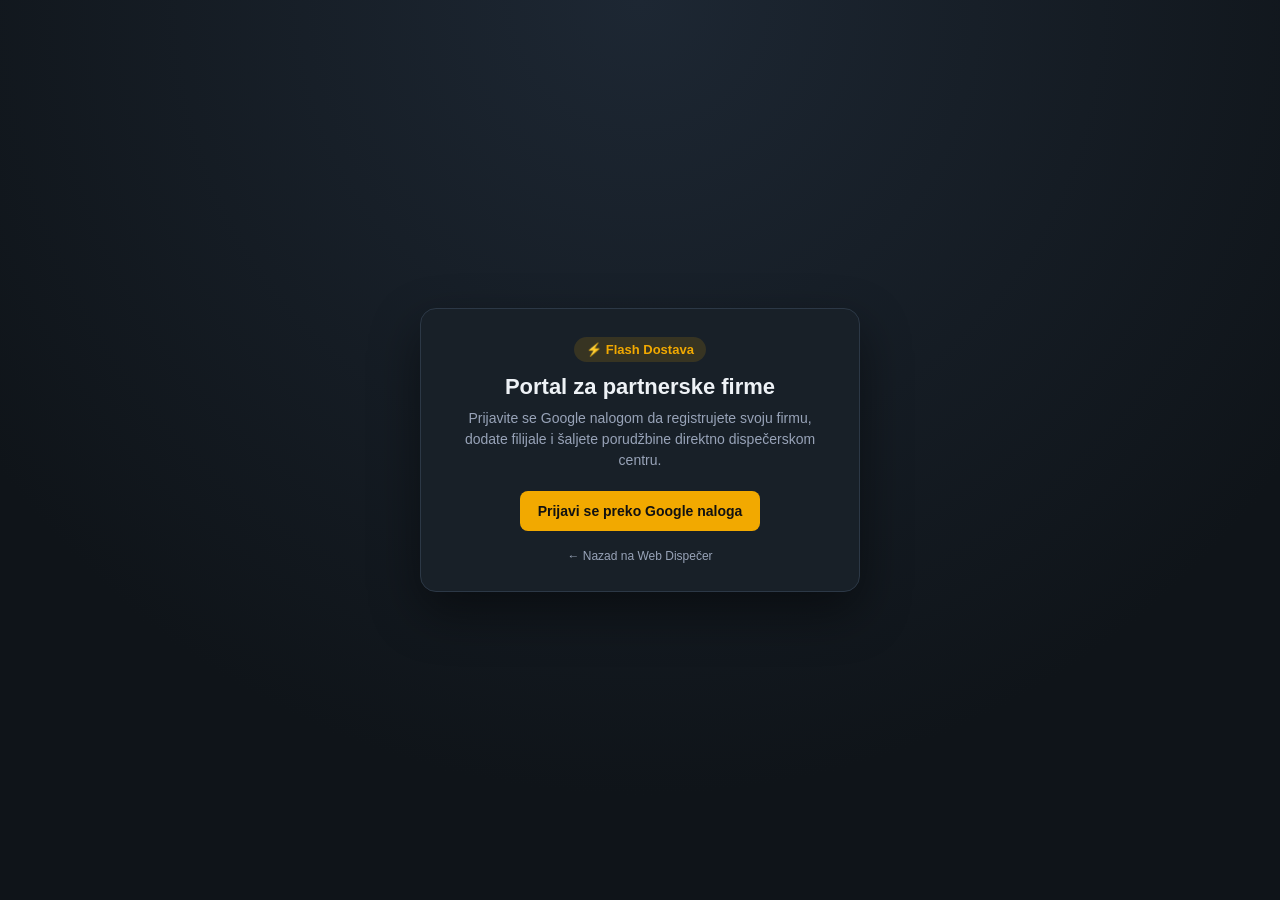
<file: company.html>
<!DOCTYPE html>
<html lang="sr">
<head>
  <meta charset="UTF-8" />
  <meta name="viewport" content="width=device-width, initial-scale=1.0" />
  <title>Flash Dostava — Portal za firme</title>
  <link rel="stylesheet" href="./company.css" />
</head>
<body>
  <!-- Google Auth Overlay -->
  <div id="co-auth-overlay" class="auth-overlay">
    <div class="auth-card">
      <div class="brand-badge">⚡ Flash Dostava</div>
      <h1>Portal za partnerske firme</h1>
      <p>Prijavite se Google nalogom da registrujete svoju firmu, dodate filijale i šaljete porudžbine direktno dispečerskom centru.</p>
      <button id="btn-co-google-login" type="button" class="btn btn-primary btn-lg">
        Prijavi se preko Google naloga
      </button>
      <div id="co-auth-status" class="auth-status hidden"></div>
      <div class="auth-footer-link">
        <a href="./index.html">← Nazad na Web Dispečer</a>
      </div>
    </div>
  </div>

  <!-- Main Company Portal Shell -->
  <div id="co-shell" class="co-shell hidden">
    <header class="topbar">
      <div class="topbar-left">
        <span class="logo">⚡ Flash Dostava</span>
        <span class="pill pill-company">Portal za firme</span>
        <span id="co-approval-pill" class="pill pill-pending">Provera naloga...</span>
      </div>
      <div class="topbar-right">
        <span id="co-user-label" class="muted"></span>
        <button id="btn-co-branches" type="button" class="btn btn-sm btn-secondary hidden">🏢 Filijale (<span id="co-branches-count">0</span>)</button>
        <button id="btn-co-open-debug" type="button" class="btn btn-sm btn-secondary">🐞 Prijavi problem</button>
        <button id="btn-co-refresh" type="button" class="btn btn-sm btn-secondary">Osveži</button>
        <button id="btn-co-logout" type="button" class="btn btn-sm btn-secondary">Odjavi se</button>
      </div>
    </header>

    <main class="co-main">
      <!-- 1. Onboarding / Company + Multi-branch Registration -->
      <section id="co-onboarding" class="co-card hidden">
        <div class="co-card-header">
          <div>
            <h2>Registracija partnerske firme</h2>
            <p class="muted">Unesite podatke o firmi i dodajte jednu ili više filijala (adresa preuzimanja). Nakon registracije, administrator odobrava pristup.</p>
          </div>
        </div>
        <form id="co-register-form" class="co-form">
          <div class="grid-2">
            <div class="field">
              <label for="reg-company-name">Naziv firme *</label>
              <input id="reg-company-name" type="text" placeholder="npr. Pekara Sunce DOO" required />
            </div>
            <div class="field">
              <label for="reg-contact-name">Kontakt osoba</label>
              <input id="reg-contact-name" type="text" placeholder="Ime i prezime" />
            </div>
            <div class="field">
              <label for="reg-phone">Kontakt telefon firme *</label>
              <input id="reg-phone" type="tel" placeholder="06x xxx xxxx" required />
            </div>
            <div class="field">
              <label for="reg-pib">PIB (opciono)</label>
              <input id="reg-pib" type="text" placeholder="9 cifara" />
            </div>
          </div>

          <div class="field">
            <label for="reg-notes">Napomena za dispečera (opciono)</label>
            <input id="reg-notes" type="text" placeholder="Radno vreme, način preuzimanja, fakturisanje..." />
          </div>

          <div class="branches-section">
            <div class="section-row">
              <div>
                <strong>🏢 Filijale / lokacije preuzimanja</strong>
                <div class="muted small">Možete dodati više adresa (lokala) vaše firme. Izaberite predloge adrese radi tačne mape.</div>
              </div>
              <button id="btn-reg-add-branch" type="button" class="btn btn-sm btn-secondary">+ Dodaj filijalu</button>
            </div>
            <div id="reg-branches-list" class="branches-builder"></div>
          </div>

          <div id="reg-status" class="form-feedback hidden"></div>

          <div class="form-actions">
            <button id="btn-reg-submit" type="submit" class="btn btn-primary btn-lg">Pošalji registraciju na odobrenje</button>
          </div>
        </form>
      </section>

      <!-- 2. Waiting for Admin Approval -->
      <section id="co-pending-banner" class="co-card hidden">
        <div class="pending-box">
          <div class="pending-icon">⏳</div>
          <h2>Nalog čeka odobrenje administratora</h2>
          <p id="co-pending-desc" class="muted">
            Registracija vaše firme je sačuvana. Administrator Flash Dostave će uskoro odobriti pristup — stranica se automatski otključava čim odobrenje bude aktivirano.
          </p>
          <div id="co-pending-branches-preview" class="pending-branches"></div>
          <div class="pending-actions">
            <button id="btn-pending-edit-branches" type="button" class="btn btn-sm btn-secondary">🏢 Upravljaj filijalama</button>
            <button id="btn-pending-check" type="button" class="btn btn-sm btn-primary">Proveri status sada</button>
          </div>
        </div>
      </section>

      <!-- 3. Approved Company Workspace -->
      <section id="co-workspace" class="co-workspace hidden">
        <!-- Left Column: Order Submission Form -->
        <div class="co-card co-order-panel">
          <div class="co-card-header">
            <div>
              <h2>📦 Nova porudžbina za dostavu</h2>
              <p class="muted small">Porudžbina stiže dispečeru kao nedodeljena i odmah dobijate potvrdu kada je kurir preuzme.</p>
            </div>
          </div>

          <form id="co-order-form" class="co-form">
            <div class="field">
              <div class="label-row">
                <label for="co-branch-select">Filijala preuzimanja *</label>
                <button id="btn-co-manage-branches-inline" type="button" class="link-btn">+ Dodaj / uredi filijale</button>
              </div>
              <select id="co-branch-select" required></select>
              <div id="co-selected-branch-info" class="branch-hint muted small"></div>
            </div>

            <div class="waypoints-block">
              <div class="section-row">
                <label class="small-label">Usputne stanice (opciono)</label>
                <button id="btn-co-add-waypoint" type="button" class="btn btn-xs btn-secondary">+ Dodaj stanicu</button>
              </div>
              <div id="co-waypoints-container" class="waypoints-list"></div>
            </div>

            <div class="field autocomplete-field">
              <label for="co-delivery-input">Adresa dostave (kupac) *</label>
              <input id="co-delivery-input" type="text" placeholder="Unesite ulicu i broj u Novom Sadu..." autocomplete="off" required />
              <div id="co-delivery-coord-hint" class="muted small">Izaberite predlog iz liste ili unesite punu adresu sa brojem.</div>
              <div id="co-delivery-suggestions" class="suggestions hidden"></div>
            </div>

            <div class="grid-2">
              <div class="field">
                <label for="co-customer-phone">Telefon kupca</label>
                <input id="co-customer-phone" type="tel" placeholder="06x xxx xxxx" />
              </div>
              <div class="field">
                <label for="co-goods-cost">Otkup / cena robe (RSD)</label>
                <input id="co-goods-cost" type="number" min="0" step="10" value="0" />
              </div>
            </div>

            <div class="grid-2">
              <div class="field">
                <label for="co-payment-select">Način plaćanja</label>
                <select id="co-payment-select">
                  <option value="CASH">Keš (Roba + dostava)</option>
                  <option value="DELIVERY_ONLY">Samo dostava (Roba plaćena)</option>
                  <option value="ALL_PAID">Sve plaćeno (Račun / Online)</option>
                </select>
              </div>
              <div class="field">
                <label for="co-tariff-select">Tarifa</label>
                <select id="co-tariff-select">
                  <option value="DAY">Dnevna tarifa</option>
                  <option value="NIGHT">Noćna tarifa</option>
                </select>
              </div>
            </div>

            <div class="field">
              <label for="co-order-notes">Napomena za kurira / dispečera</label>
              <textarea id="co-order-notes" rows="2" placeholder="Sprat, interfon, šifra, opis paketa..."></textarea>
            </div>

            <div id="co-order-feedback" class="form-feedback hidden"></div>

            <button id="btn-co-submit-order" type="submit" class="btn btn-primary btn-lg">
              📨 Pošalji porudžbinu dispečeru
            </button>
          </form>
        </div>

        <!-- Right Column: Orders Status & Live ETA -->
        <div class="co-card co-orders-panel">
          <div class="co-card-header orders-header-row">
            <div>
              <h2>🚚 Praćenje porudžbina i ETA</h2>
              <p class="muted small">Status i procena dolaska kurira osvežavaju se uživo.</p>
            </div>
            <div class="tabs-row">
              <button id="tab-co-active" type="button" class="tab-btn active">Aktivne (<span id="co-active-count">0</span>)</button>
              <button id="tab-co-history" type="button" class="tab-btn">Istorija (<span id="co-history-count">0</span>)</button>
            </div>
          </div>

          <div class="orders-filters">
            <div class="orders-filters-grid">
              <input id="co-filter-search" type="search" placeholder="Pretraga (#broj, adresa, telefon, kurir...)" />
              <select id="co-filter-branch">
                <option value="">Sve filijale</option>
              </select>
              <select id="co-filter-status">
                <option value="">Svi statusi</option>
                <option value="WAITING">Čeka dodelu</option>
                <option value="IN_PROGRESS">U toku / kod kurira</option>
                <option value="COMPLETED">Dostavljeno</option>
                <option value="CANCELLED">Otkazano</option>
              </select>
              <select id="co-filter-date">
                <option value="all">Sav period</option>
                <option value="today">Danas</option>
                <option value="yesterday">Juče</option>
                <option value="7d">Poslednjih 7 dana</option>
                <option value="30d">Poslednjih 30 dana</option>
              </select>
            </div>
            <div class="filter-summary-row">
              <span id="co-filter-summary" class="muted small"></span>
              <button id="btn-co-filter-reset" type="button" class="btn btn-xs btn-secondary hidden">Resetuj filtere</button>
            </div>
          </div>

          <div id="co-orders-list" class="orders-list"></div>
        </div>
      </section>
    </main>
  </div>

  <!-- Manage Branches Modal -->
  <div id="co-branches-modal" class="modal-backdrop hidden">
    <div class="modal-card">
      <div class="modal-header">
        <strong>🏢 Filijale firme</strong>
        <button id="btn-close-co-branches" type="button" class="btn btn-xs btn-secondary">Zatvori</button>
      </div>
      <div class="modal-body">
        <div id="co-branches-list" class="branches-modal-list"></div>
        <hr class="divider" />
        <form id="co-add-branch-form" class="co-form">
          <strong>+ Dodaj novu filijalu</strong>
          <div class="grid-2">
            <div class="field">
              <label for="new-branch-name">Naziv filijale *</label>
              <input id="new-branch-name" type="text" placeholder="npr. Liman 2 / Centar" required />
            </div>
            <div class="field">
              <label for="new-branch-phone">Telefon filijale</label>
              <input id="new-branch-phone" type="tel" placeholder="06x xxx xxxx" />
            </div>
          </div>
          <div class="field autocomplete-field">
            <label for="new-branch-address">Adresa filijale *</label>
            <input id="new-branch-address" type="text" placeholder="Ulica i broj, Novi Sad" autocomplete="off" required />
            <div id="new-branch-suggestions" class="suggestions hidden"></div>
          </div>
          <label class="checkbox-row">
            <input id="new-branch-default" type="checkbox" />
            <span>Postavi kao podrazumevanu filijalu</span>
          </label>
          <div id="new-branch-feedback" class="form-feedback hidden"></div>
          <button id="btn-save-new-branch" type="submit" class="btn btn-primary btn-sm">Sačuvaj filijalu</button>
        </form>
      </div>
    </div>
  </div>

  <!-- Company Diagnostics / Report Modal -->
  <div id="co-debug-modal" class="modal-backdrop hidden">
    <div class="modal-card">
      <div class="modal-header">
        <strong>🐞 Prijava greške / debug log</strong>
        <button id="btn-co-close-debug" type="button" class="btn btn-xs btn-secondary">Zatvori</button>
      </div>
      <div class="modal-body">
        <div class="field">
          <label for="co-debug-category">Kategorija</label>
          <select id="co-debug-category">
            <option value="bug">Tehnički problem / bag</option>
            <option value="eta">Problem sa ETA / pozicijom kurira</option>
            <option value="address">Problem sa adresom / filijalom</option>
            <option value="idea">Predlog za poboljšanje</option>
          </select>
        </div>
        <div class="field">
          <label for="co-debug-comment">Opis problema ili komentar *</label>
          <textarea id="co-debug-comment" rows="3" placeholder="Opišite šta se desilo (npr. za koju porudžbinu ne osvežava ETA, koji korak kasni...)"></textarea>
        </div>
        <label class="checkbox-row">
          <input type="checkbox" id="co-debug-include-logs" checked />
          <span>Uključi dijagnostički log (<span id="co-debug-log-count">0</span> zapisa)</span>
        </label>
        <pre id="co-debug-log-preview" class="log-preview"></pre>
        <div id="co-debug-send-status" class="muted small"></div>
      </div>
      <div class="modal-footer">
        <button id="btn-co-copy-debug-log" type="button" class="btn btn-sm btn-secondary">Kopiraj log</button>
        <button id="btn-co-send-debug-report" type="button" class="btn btn-sm btn-primary">Pošalji izveštaj</button>
      </div>
    </div>
  </div>

  <!-- Order Confirmation Modal -->
  <div id="co-confirm-order-modal" class="modal-backdrop hidden">
    <div class="modal-card">
      <div class="modal-header">
        <strong>📋 Potvrda porudžbine</strong>
        <button id="btn-co-close-confirm" type="button" class="btn btn-xs btn-secondary">Zatvori</button>
      </div>
      <div class="modal-body">
        <p class="muted small" style="margin:0">Proverite unete podatke pre slanja dispečerskom centru.</p>
        <div id="co-confirm-order-body" class="confirm-summary-list"></div>
        <div id="co-confirm-order-status" class="form-feedback hidden"></div>
      </div>
      <div class="modal-footer">
        <button id="btn-co-confirm-edit" type="button" class="btn btn-sm btn-secondary">✏️ Izmeni</button>
        <button id="btn-co-confirm-send" type="button" class="btn btn-sm btn-primary">✅ Potvrdi i pošalji</button>
      </div>
    </div>
  </div>

  <script type="module" src="./company.js"></script>
</body>
</html>
</file>
<file: company.css>
:root {
  --bg: #0f1419;
  --surface: #182028;
  --surface-alt: #202a35;
  --border: #2c3846;
  --text: #eef2f6;
  --muted: #98a3b8;
  --accent: #f2a900;
  --accent-dark: #c98800;
  --success: #4caf50;
  --danger: #e53935;
  --info: #1e88e5;
  --cyan: #26c6da;
}

* {
  box-sizing: border-box;
}

html, body {
  margin: 0;
  padding: 0;
  min-height: 100%;
  background: var(--bg);
  color: var(--text);
  font-family: Inter, -apple-system, BlinkMacSystemFont, "Segoe UI", Roboto, sans-serif;
  font-size: 14px;
}

.hidden {
  display: none !important;
}

.muted {
  color: var(--muted);
}

.small {
  font-size: 12px;
}

.btn {
  border: 0;
  border-radius: 8px;
  cursor: pointer;
  font-weight: 600;
  font-family: inherit;
  transition: opacity 0.15s ease, transform 0.08s ease;
}

.btn:hover:not(:disabled) {
  opacity: 0.92;
}

.btn:active:not(:disabled) {
  transform: translateY(1px);
}

.btn:disabled {
  opacity: 0.5;
  cursor: not-allowed;
}

.btn-primary {
  background: var(--accent);
  color: #111;
  padding: 10px 14px;
}

.btn-secondary {
  background: var(--surface-alt);
  color: var(--text);
  border: 1px solid var(--border);
  padding: 8px 12px;
}

.btn-danger {
  background: rgba(229, 57, 53, 0.16);
  color: #ff8a80;
  border: 1px solid rgba(229, 57, 53, 0.45);
  padding: 6px 10px;
}

.btn-lg {
  padding: 12px 18px;
  font-size: 14px;
}

.btn-sm {
  padding: 6px 10px;
  font-size: 12px;
}

.btn-xs {
  padding: 4px 8px;
  font-size: 11px;
}

.link-btn {
  background: transparent;
  border: 0;
  color: var(--accent);
  font-size: 12px;
  font-weight: 600;
  cursor: pointer;
  padding: 0;
}

.link-btn:hover {
  text-decoration: underline;
}

/* Auth Overlay */
.auth-overlay {
  min-height: 100vh;
  display: flex;
  align-items: center;
  justify-content: center;
  padding: 20px;
  background: radial-gradient(circle at top, #1d2733 0%, #0f1419 72%);
}

.auth-card {
  width: 100%;
  max-width: 440px;
  background: var(--surface);
  border: 1px solid var(--border);
  border-radius: 16px;
  padding: 28px;
  text-align: center;
  box-shadow: 0 20px 50px rgba(0, 0, 0, 0.45);
}

.auth-card h1 {
  margin: 12px 0 8px;
  font-size: 22px;
}

.auth-card p {
  margin: 0 0 20px;
  color: var(--muted);
  line-height: 1.5;
}

.brand-badge {
  display: inline-block;
  padding: 5px 12px;
  border-radius: 999px;
  background: rgba(242, 169, 0, 0.14);
  color: var(--accent);
  font-weight: 700;
  font-size: 13px;
}

.auth-status {
  margin-top: 14px;
  padding: 10px 12px;
  border-radius: 8px;
  background: rgba(229, 57, 53, 0.14);
  border: 1px solid rgba(229, 57, 53, 0.35);
  color: #ffab91;
  font-size: 13px;
}

.auth-footer-link {
  margin-top: 18px;
  font-size: 12px;
}

.auth-footer-link a {
  color: var(--muted);
  text-decoration: none;
}

.auth-footer-link a:hover {
  color: var(--text);
}

/* Topbar */
.co-shell {
  min-height: 100vh;
  display: flex;
  flex-direction: column;
}

.topbar {
  min-height: 54px;
  background: var(--surface);
  border-bottom: 1px solid var(--border);
  display: flex;
  flex-wrap: wrap;
  align-items: center;
  justify-content: space-between;
  gap: 10px;
  padding: 8px 18px;
  position: sticky;
  top: 0;
  z-index: 30;
}

.topbar-left, .topbar-right {
  display: flex;
  align-items: center;
  flex-wrap: wrap;
  gap: 10px;
}

.logo {
  font-weight: 800;
  color: var(--accent);
  font-size: 15px;
}

.pill {
  padding: 3px 10px;
  border-radius: 999px;
  font-size: 11px;
  font-weight: 700;
}

.pill-company {
  background: rgba(38, 198, 218, 0.16);
  color: #80deea;
}

.pill-approved {
  background: rgba(76, 175, 80, 0.2);
  color: #81c784;
}

.pill-pending {
  background: rgba(242, 169, 0, 0.18);
  color: #ffd54f;
}

/* Main Content */
.co-main {
  width: 100%;
  max-width: 1320px;
  margin: 0 auto;
  padding: 18px;
  flex: 1;
}

.co-card {
  background: var(--surface);
  border: 1px solid var(--border);
  border-radius: 14px;
  padding: 18px;
}

.co-card-header {
  display: flex;
  align-items: flex-start;
  justify-content: space-between;
  gap: 12px;
  margin-bottom: 14px;
}

.co-card-header h2 {
  margin: 0 0 4px;
  font-size: 18px;
}

.co-workspace {
  display: grid;
  grid-template-columns: minmax(360px, 470px) minmax(0, 1fr);
  gap: 16px;
  align-items: start;
}

.co-form {
  display: flex;
  flex-direction: column;
  gap: 12px;
}

.grid-2 {
  display: grid;
  grid-template-columns: 1fr 1fr;
  gap: 10px;
}

.field {
  display: flex;
  flex-direction: column;
  gap: 5px;
  position: relative;
}

.field label, .small-label {
  font-size: 12px;
  color: var(--muted);
  font-weight: 600;
}

.label-row, .section-row {
  display: flex;
  align-items: center;
  justify-content: space-between;
  gap: 8px;
}

.field input,
.field select,
.field textarea {
  width: 100%;
  background: var(--bg);
  color: var(--text);
  border: 1px solid var(--border);
  border-radius: 8px;
  padding: 9px 11px;
  font-size: 13px;
  font-family: inherit;
}

.field input:focus,
.field select:focus,
.field textarea:focus {
  outline: none;
  border-color: var(--accent);
}

.autocomplete-field {
  position: relative;
}

.suggestions {
  position: absolute;
  top: 100%;
  left: 0;
  right: 0;
  margin-top: 4px;
  background: var(--surface-alt);
  border: 1px solid var(--border);
  border-radius: 8px;
  max-height: 220px;
  overflow-y: auto;
  z-index: 40;
  box-shadow: 0 12px 28px rgba(0, 0, 0, 0.45);
}

.suggestion-item {
  padding: 9px 11px;
  cursor: pointer;
  border-bottom: 1px solid rgba(44, 56, 70, 0.55);
  font-size: 13px;
}

.suggestion-item:last-child {
  border-bottom: 0;
}

.suggestion-item:hover,
.suggestion-item.active {
  background: rgba(242, 169, 0, 0.18);
}

/* Branches Builder & Waypoints */
.branches-section,
.waypoints-block {
  background: var(--surface-alt);
  border: 1px solid var(--border);
  border-radius: 10px;
  padding: 12px;
  display: flex;
  flex-direction: column;
  gap: 10px;
}

.branches-builder,
.waypoints-list,
.branches-modal-list {
  display: flex;
  flex-direction: column;
  gap: 10px;
}

.branch-row-card,
.waypoint-row {
  background: var(--surface);
  border: 1px solid var(--border);
  border-radius: 10px;
  padding: 11px;
  display: flex;
  flex-direction: column;
  gap: 8px;
}

.branch-row-head {
  display: flex;
  align-items: center;
  justify-content: space-between;
  gap: 8px;
}

.coord-ok {
  color: #81c784;
  font-size: 11px;
}

.coord-warn {
  color: #ffd54f;
  font-size: 11px;
}

.checkbox-row {
  display: inline-flex;
  align-items: center;
  gap: 8px;
  font-size: 12px;
  color: var(--text);
  cursor: pointer;
}

.form-feedback {
  padding: 10px 12px;
  border-radius: 8px;
  font-size: 13px;
}

.form-feedback.ok {
  background: rgba(76, 175, 80, 0.16);
  border: 1px solid rgba(76, 175, 80, 0.45);
  color: #a5d6a7;
}

.form-feedback.err {
  background: rgba(229, 57, 53, 0.16);
  border: 1px solid rgba(229, 57, 53, 0.45);
  color: #ffab91;
}

.form-actions {
  display: flex;
  justify-content: flex-end;
}

/* Pending Approval */
.pending-box {
  max-width: 640px;
  margin: 18px auto;
  text-align: center;
  display: flex;
  flex-direction: column;
  align-items: center;
  gap: 12px;
}

.pending-icon {
  font-size: 42px;
}

.pending-branches {
  width: 100%;
  display: flex;
  flex-direction: column;
  gap: 8px;
  text-align: left;
  margin-top: 6px;
}

.pending-actions {
  display: flex;
  gap: 10px;
  flex-wrap: wrap;
  justify-content: center;
  margin-top: 6px;
}

/* Orders Tracking */
.orders-header-row {
  flex-wrap: wrap;
  align-items: center;
}

.tabs-row {
  display: flex;
  gap: 6px;
  background: var(--bg);
  padding: 4px;
  border-radius: 9px;
  border: 1px solid var(--border);
}

.tab-btn {
  background: transparent;
  color: var(--muted);
  border: 0;
  border-radius: 6px;
  padding: 6px 12px;
  font-size: 12px;
  font-weight: 700;
  cursor: pointer;
}

.tab-btn.active {
  background: var(--surface-alt);
  color: var(--accent);
}

.orders-list {
  display: flex;
  flex-direction: column;
  gap: 12px;
}

.order-card {
  background: var(--surface-alt);
  border: 1px solid var(--border);
  border-radius: 12px;
  padding: 13px 14px;
  display: flex;
  flex-direction: column;
  gap: 8px;
}

.order-card.waiting {
  border-color: rgba(242, 169, 0, 0.48);
}

.order-card-top {
  display: flex;
  justify-content: space-between;
  align-items: center;
  gap: 8px;
  flex-wrap: wrap;
}

.badge {
  font-size: 11px;
  font-weight: 700;
  padding: 3px 9px;
  border-radius: 999px;
}

.badge-wait { background: rgba(242, 169, 0, 0.2); color: #ffd54f; }
.badge-info { background: rgba(30, 136, 229, 0.22); color: #64b5f6; }
.badge-cyan { background: rgba(38, 198, 218, 0.2); color: #80deea; }
.badge-ok { background: rgba(76, 175, 80, 0.2); color: #81c784; }
.badge-err { background: rgba(229, 57, 53, 0.2); color: #ef9a9a; }

/* 5-Step Status Stepper */
.stepper {
  display: grid;
  grid-template-columns: repeat(5, 1fr);
  gap: 4px;
  margin-top: 2px;
}

.step-chip {
  background: var(--bg);
  border: 1px solid var(--border);
  border-radius: 6px;
  padding: 5px 6px;
  font-size: 10px;
  text-align: center;
  color: var(--muted);
  font-weight: 600;
  white-space: nowrap;
  overflow: hidden;
  text-overflow: ellipsis;
}

.step-chip.done {
  border-color: rgba(76, 175, 80, 0.5);
  color: #a5d6a7;
  background: rgba(76, 175, 80, 0.12);
}

.step-chip.active {
  border-color: var(--accent);
  color: var(--accent);
  background: rgba(242, 169, 0, 0.14);
}

.eta-box {
  background: rgba(38, 198, 218, 0.1);
  border: 1px solid rgba(38, 198, 218, 0.35);
  border-radius: 8px;
  padding: 8px 10px;
  display: flex;
  flex-direction: column;
  gap: 3px;
  font-size: 12px;
}

.eta-box strong {
  color: #80deea;
}

.order-actions {
  display: flex;
  justify-content: flex-end;
  gap: 8px;
}

/* Modal */
.modal-backdrop {
  position: fixed;
  inset: 0;
  background: rgba(0, 0, 0, 0.65);
  display: flex;
  align-items: center;
  justify-content: center;
  padding: 16px;
  z-index: 60;
}

.modal-card {
  width: 100%;
  max-width: 560px;
  max-height: 90vh;
  overflow-y: auto;
  background: var(--surface);
  border: 1px solid var(--border);
  border-radius: 14px;
  padding: 16px;
}

.modal-header {
  display: flex;
  justify-content: space-between;
  align-items: center;
  margin-bottom: 12px;
}

.modal-body {
  display: flex;
  flex-direction: column;
  gap: 12px;
}

.divider {
  border: 0;
  border-top: 1px solid var(--border);
  margin: 4px 0;
}

.modal-footer {
  display: flex;
  justify-content: flex-end;
  gap: 8px;
  margin-top: 12px;
}

/* Order Filters & Completion Timestamps */
.orders-filters {
  background: var(--bg);
  border: 1px solid var(--border);
  border-radius: 10px;
  padding: 10px;
  margin-bottom: 12px;
  display: flex;
  flex-direction: column;
  gap: 8px;
}

.orders-filters-grid {
  display: grid;
  grid-template-columns: 1.5fr 1fr 1fr 0.9fr;
  gap: 8px;
}

.orders-filters-grid input,
.orders-filters-grid select {
  width: 100%;
  background: var(--surface);
  color: var(--text);
  border: 1px solid var(--border);
  border-radius: 7px;
  padding: 7px 9px;
  font-size: 12px;
  font-family: inherit;
}

.orders-filters-grid input:focus,
.orders-filters-grid select:focus {
  outline: none;
  border-color: var(--accent);
}

.filter-summary-row {
  display: flex;
  justify-content: space-between;
  align-items: center;
  gap: 8px;
  min-height: 20px;
}

.order-times-row {
  display: flex;
  flex-wrap: wrap;
  gap: 10px;
  font-size: 11.5px;
  color: var(--muted);
}

.delivered-banner {
  background: rgba(76, 175, 80, 0.14);
  border: 1px solid rgba(76, 175, 80, 0.38);
  color: #a5d6a7;
  border-radius: 8px;
  padding: 7px 10px;
  font-size: 12px;
  display: flex;
  flex-wrap: wrap;
  justify-content: space-between;
  gap: 6px;
}

.cancelled-banner {
  background: rgba(229, 57, 53, 0.12);
  border: 1px solid rgba(229, 57, 53, 0.32);
  color: #ef9a9a;
  border-radius: 8px;
  padding: 7px 10px;
  font-size: 12px;
}

.log-preview {
  background: var(--bg);
  border: 1px solid var(--border);
  border-radius: 8px;
  padding: 10px;
  font-size: 11px;
  line-height: 1.4;
  color: #cbd5e1;
  max-height: 180px;
  overflow: auto;
  white-space: pre-wrap;
  word-break: break-word;
  margin: 0;
}

.confirm-summary-list {
  display: flex;
  flex-direction: column;
  gap: 8px;
  background: var(--bg);
  border: 1px solid var(--border);
  border-radius: 10px;
  padding: 12px;
}

.confirm-row {
  display: flex;
  flex-direction: column;
  gap: 2px;
  padding-bottom: 7px;
  border-bottom: 1px solid rgba(44, 56, 70, 0.65);
}

.confirm-row:last-child {
  padding-bottom: 0;
  border-bottom: 0;
}

.confirm-label {
  font-size: 11px;
  color: var(--muted);
  font-weight: 700;
  text-transform: uppercase;
  letter-spacing: 0.03em;
}

.confirm-val {
  font-size: 13.5px;
  color: var(--text);
  font-weight: 600;
  word-break: break-word;
}

.confirm-waypoints {
  margin: 2px 0 0;
  padding-left: 18px;
  display: flex;
  flex-direction: column;
  gap: 3px;
  font-size: 13px;
  color: var(--text);
}

.confirm-note {
  color: #ffd54f;
  font-size: 13px;
}

@media (max-width: 960px) {
  .co-workspace {
    grid-template-columns: 1fr;
  }
}

@media (max-width: 720px) {
  .orders-filters-grid {
    grid-template-columns: 1fr 1fr;
  }
}

@media (max-width: 600px) {
  .grid-2,
  .orders-filters-grid {
    grid-template-columns: 1fr;
  }
  .stepper {
    grid-template-columns: 1fr 1fr;
  }
}
</file>
